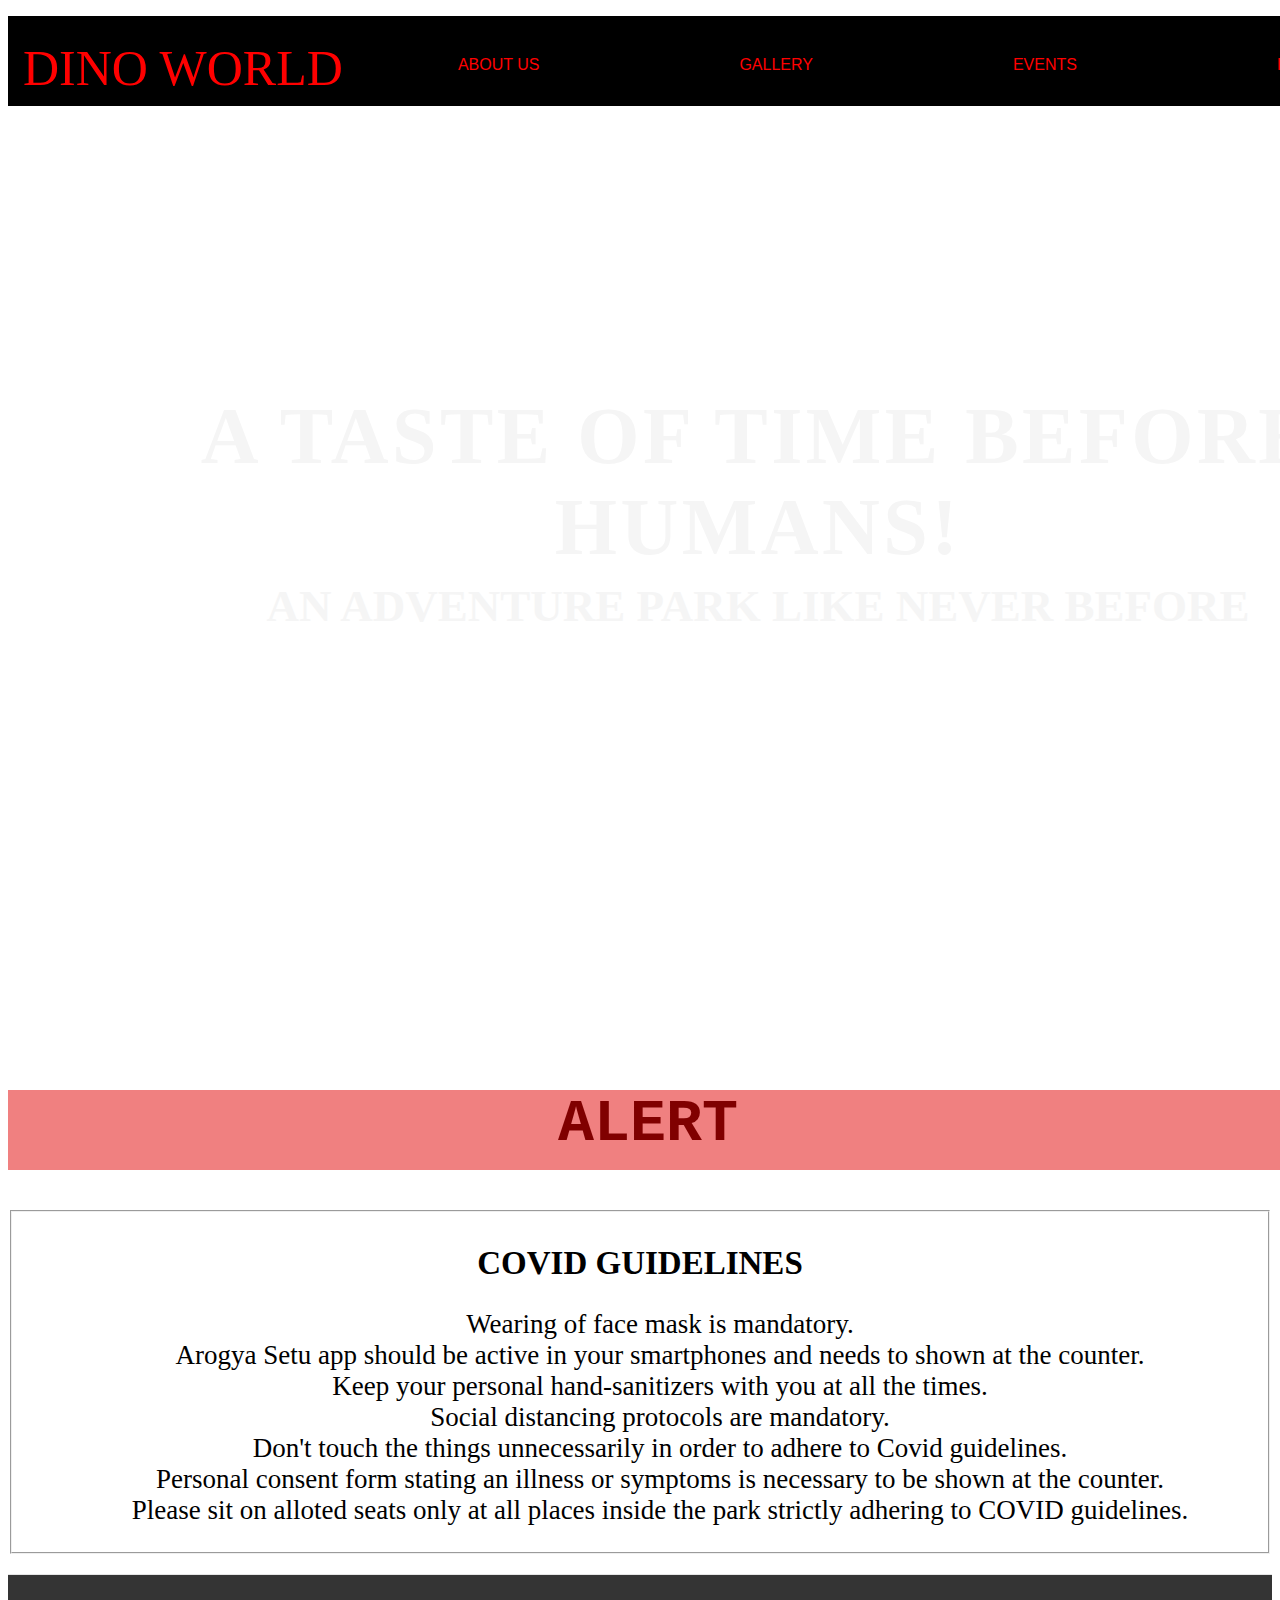
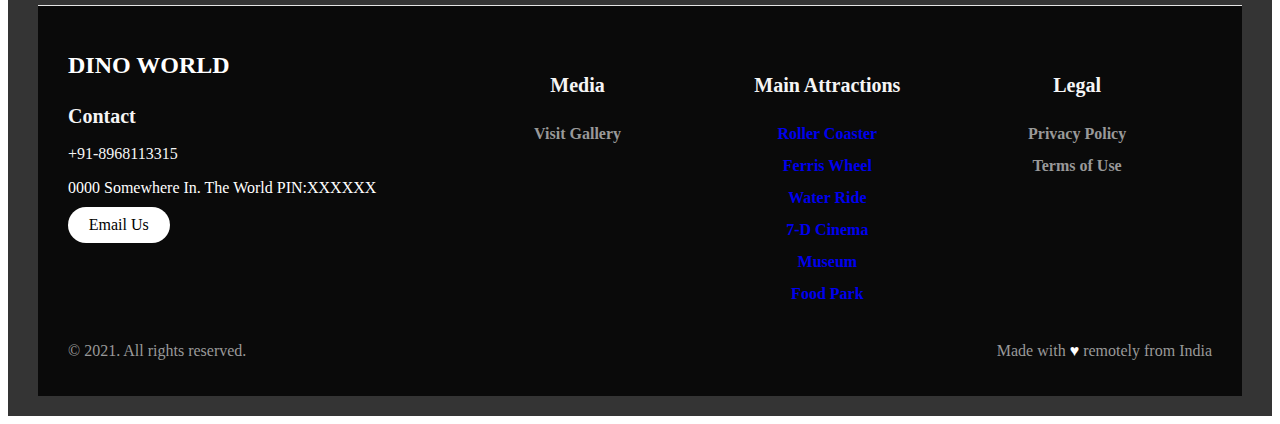
<file: index.html>
<!DOCTYPE html>
<html>

<head>
    <meta charset="utf-8">
    <title>Dino World</title>
    <link rel="stylesheet" href="webathon.css">

    <!--Font Awsome linking:-->
    <link rel="stylesheet" href="https://pro.fontawesome.com/releases/v5.10.0/css/all.css" integrity="sha384-AYmEC3Yw5cVb3ZcuHtOA93w35dYTsvhLPVnYs9eStHfGJvOvKxVfELGroGkvsg+p" crossorigin="anonymous" />



</head>

<body>
    <div class="header">
        <div class="header-logo">DINO WORLD</div>
        <nav>
            <ul>
                <li><a href="about_us.html" target="_blank">About Us</a></li>
                <li><a href="Gallery.html" target="_blank">Gallery</a></li>
                <li><a href="events.html" target="_blank">Events</a></li>
                <li><a href="booking.html" target="_blank">Bookings</a></li>
            </ul>
        </nav>
    </div>
    <div class="main">
        <div class="container">
            <h1>A TASTE OF TIME BEFORE HUMANS!</h1>
            <h1></h1>
            <p>AN ADVENTURE PARK LIKE NEVER BEFORE</p>
            <p></p>
        </div>
    </div>

    <div id="alert">

        <p> <i class="fas fa-exclamation-triangle" style="margin-top:5px;"></i> <b> ALERT </b> </p>

    </div>



    <section id="COVIDguidelines">
        <fieldset>

            <h2>COVID GUIDELINES</h2>
            <ol>
                <li>Wearing of face mask is mandatory.</li>
                <li>Arogya Setu app should be active in your smartphones and needs to shown at the counter.</li>
                <li>Keep your personal hand-sanitizers with you at all the times.</li>
                <li>Social distancing protocols are mandatory.</li>
                <li>Don't touch the things unnecessarily in order to adhere to Covid guidelines. </li>
                <li> Personal consent form stating an illness or symptoms is necessary to be shown at the counter. </li>
                <li>Please sit on alloted seats only at all places inside the park strictly adhering to COVID guidelines.</li>
            </ol>
        </fieldset>
    </section>

    <div class="footer">
        <footer class="footer">
            <div class="footer__addr">
                <h1 class="footer__logo">dino world</h1>

                <h2 id="a">Contact</h2>
                <p id="a">+91-8968113315 </p>

                <address>
                0000 Somewhere In. The World PIN:XXXXXX<br>
                    
                <a class="footer__btn" href="mailto:20001003141@jcboseust.ac.in">Email Us</a>
              </address>
            </div>

            <ul class="footer__nav">
                <li class="nav__item">
                    <h2 class="nav__title">Media</h2>

                    <ul class="nav__ul">
                        <li>
                            <a href="gallery.html">Visit Gallery</a>
                        </li>


                    </ul>
                </li>

                <li class="nav_item nav_item--extra">
                    <h2 class="nav__title">Main Attractions</h2>

                    <ul class="nav_ul nav_ul--extra">
                        <li>
                            <a href="events.html" target="_blank">Roller Coaster</a>
                        </li>

                        <li>
                            <a href="events.html" target="_blank">Ferris Wheel</a>
                        </li>

                        <li>
                            <a href="events.html" target="_blank">Water Ride</a>
                        </li>

                        <li>
                            <a href="events.html" target="_blank">7-D Cinema </a>
                        </li>

                        <li>
                            <a href="events.html" target="_blank">Museum</a>
                        </li>

                        <li>
                            <a href="events.html" target="_blank">Food Park</a>
                        </li>
                    </ul>
                </li>

                <li class="nav__item">
                    <h2 class="nav__title">Legal</h2>

                    <ul class="nav__ul">
                        <li>
                            <a href="about_us.html" target="_blank">Privacy Policy</a>
                        </li>

                        <li>
                            <a href="about_us.html" target="_blank">Terms of Use</a>
                        </li>
                    </ul>
                </li>
            </ul>

            <div class="legal">
                <p>&copy; 2021. All rights reserved.</p>

                <div class="legal__links">
                    <span>Made with <span class="heart">♥</span> remotely from India</span>
                </div>
            </div>
        </footer>


    </div>


</body>

</html>
</file>
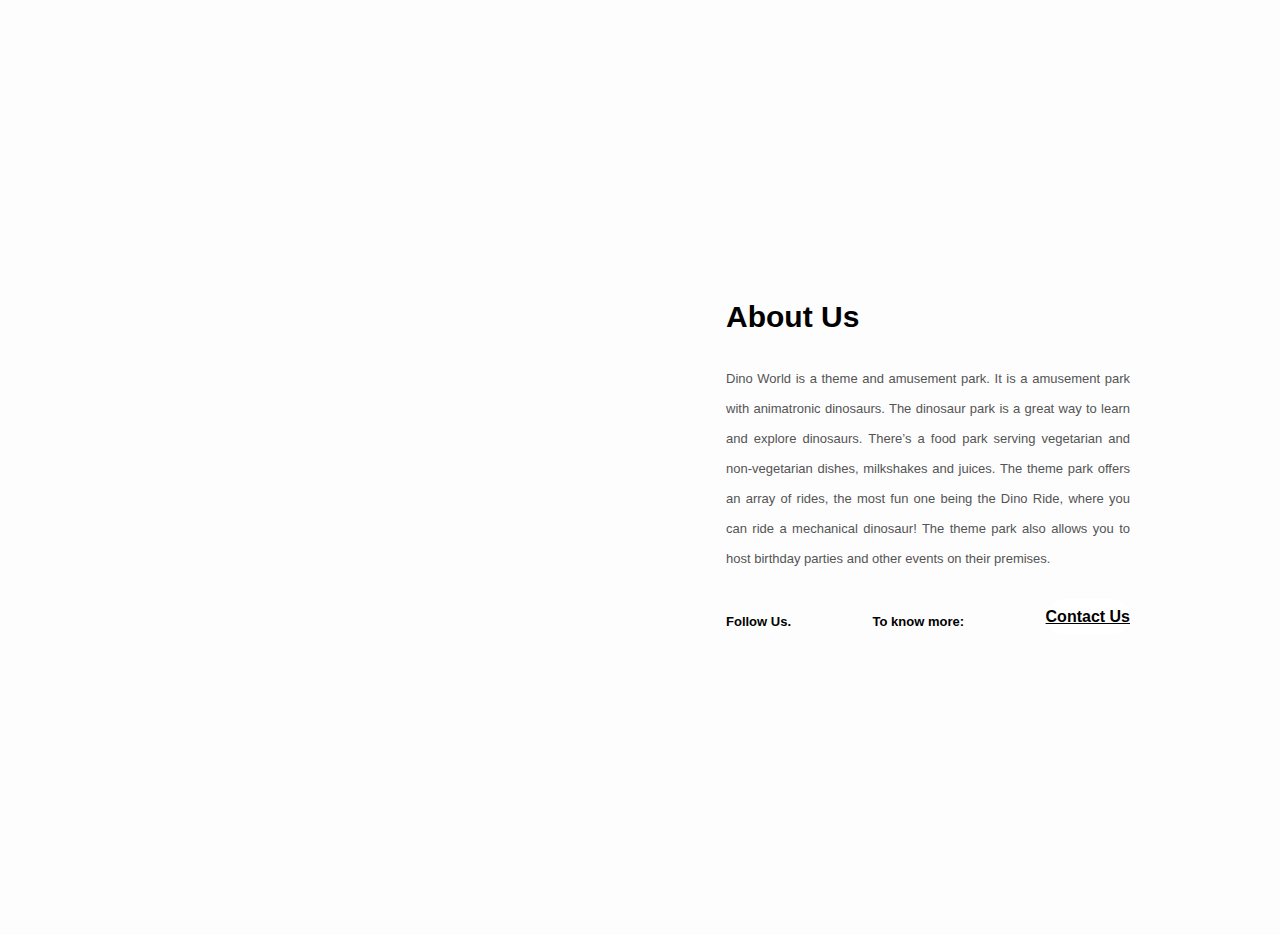
<file: about_us.html>
<!DOCTYPE html>
<html lang="en">

<head>
    <meta charset="UTF-8">
    <meta http-equiv="X-UA-Compatible" content="IE=edge">
    <meta name="viewport" content="width=device-width, initial-scale=1.0">

    <!--Font Awsome linking:-->
    <link rel="stylesheet" href="https://pro.fontawesome.com/releases/v5.10.0/css/all.css" integrity="sha384-AYmEC3Yw5cVb3ZcuHtOA93w35dYTsvhLPVnYs9eStHfGJvOvKxVfELGroGkvsg+p" crossorigin="anonymous" />

    <title>About_Us</title>

    <style>
        * {
            margin: 0;
            padding: 0;
            font-family: -apple-system, BlinkMacSystemFont, 'Segoe UI', Roboto, Oxygen, Ubuntu, Cantarell, 'Open Sans', 'Helvetica Neue', sans-serif;
            box-sizing: border-box;
        }
        
        body {
            min-height: 100vh;
            display: flex;
            align-items: center;
            justify-content: center;
            background-color: #bdbdbd;
        }
        
        .about-section {
            background: url(https://media.istockphoto.com/vectors/dinosaur-park-banner-with-jurassic-animal-sketch-vector-id1033045336?k=6&m=1033045336&s=612x612&w=0&h=Y1D0XkWRRtR6V-kP2d29_JqznBJE7sKymneyQI19ViQ=) no-repeat left;
            background-size: 55%;
            background-color: #fdfdfd;
            overflow: hidden;
            padding: 150px 0;
        }
        
        .inner-container {
            width: 55%;
            float: right;
            background-color: #fdfdfd;
            padding: 150px;
        }
        
        .inner-container h1 {
            margin-bottom: 30px;
            font-size: 30px;
            font-weight: 900;
        }
        
        .text {
            font-size: 13px;
            color: #545454;
            line-height: 30px;
            text-align: justify;
            margin-bottom: 40px;
        }
        
        .skills {
            display: flex;
            justify-content: space-between;
            font-weight: 700;
            font-size: 13px;
        }
        
        @media screen and (max-width:1200px) {
            .inner-container {
                padding: 80px;
            }
        }
        
        @media screen and (max-width:1000px) {
            .about-section {
                background-size: 100%;
                padding: 100px 40px;
            }
            .inner-container {
                width: 100%;
            }
        }
        
        @media screen and (max-width:600px) {
            .about-section {
                padding: 50px;
                background-size: 100%;
            }
            .inner-container {
                padding: 60px;
            }
        }
        
        .footer__btn {
            display: flex;
            align-items: center;
            justify-content: center;
            height: 36px;
            max-width: max-content;
            background-color: rgb(255, 255, 255);
            border-radius: 100px;
            color: #000000;
            line-height: 0;
            font-size: 1rem;
            margin-top: -15px;
        }
        
        .logos {
            padding: 0 10px;
            size: 20px;
        }
    </style>
</head>

<body>
    <div class="about-section">
        <div class="inner-container">
            <h1> About Us </h1>
            <p class="text">
                Dino World is a theme and amusement park. It is a amusement park with animatronic dinosaurs. The dinosaur park is a great way to learn and explore dinosaurs. There’s a food park serving vegetarian and non-vegetarian dishes, milkshakes and juices. The
                theme park offers an array of rides, the most fun one being the Dino Ride, where you can ride a mechanical dinosaur! The theme park also allows you to host birthday parties and other events on their premises.
            </p>
            <div class="skills">
                <span>
                    Follow Us.
                    <div class="logos">
                        <a href="https://www.instagram.com/"> <i class="fab fa-instagram"></i> </a>
                        <a href="https://www.facebook.com/"> <i class="fab fa-facebook"></i> </a> 
                        <a href="https://www.twitter.com/"> <i class="fab fa-twitter"></i> </a>
                    </div>
                </span>
                <span> To know more: </span>
                <span>  <a class="footer__btn" href="index.html" target="_blank">Contact Us</a>  </span>
            </div>
        </div>
    </div>
</body>

</html>
</file>
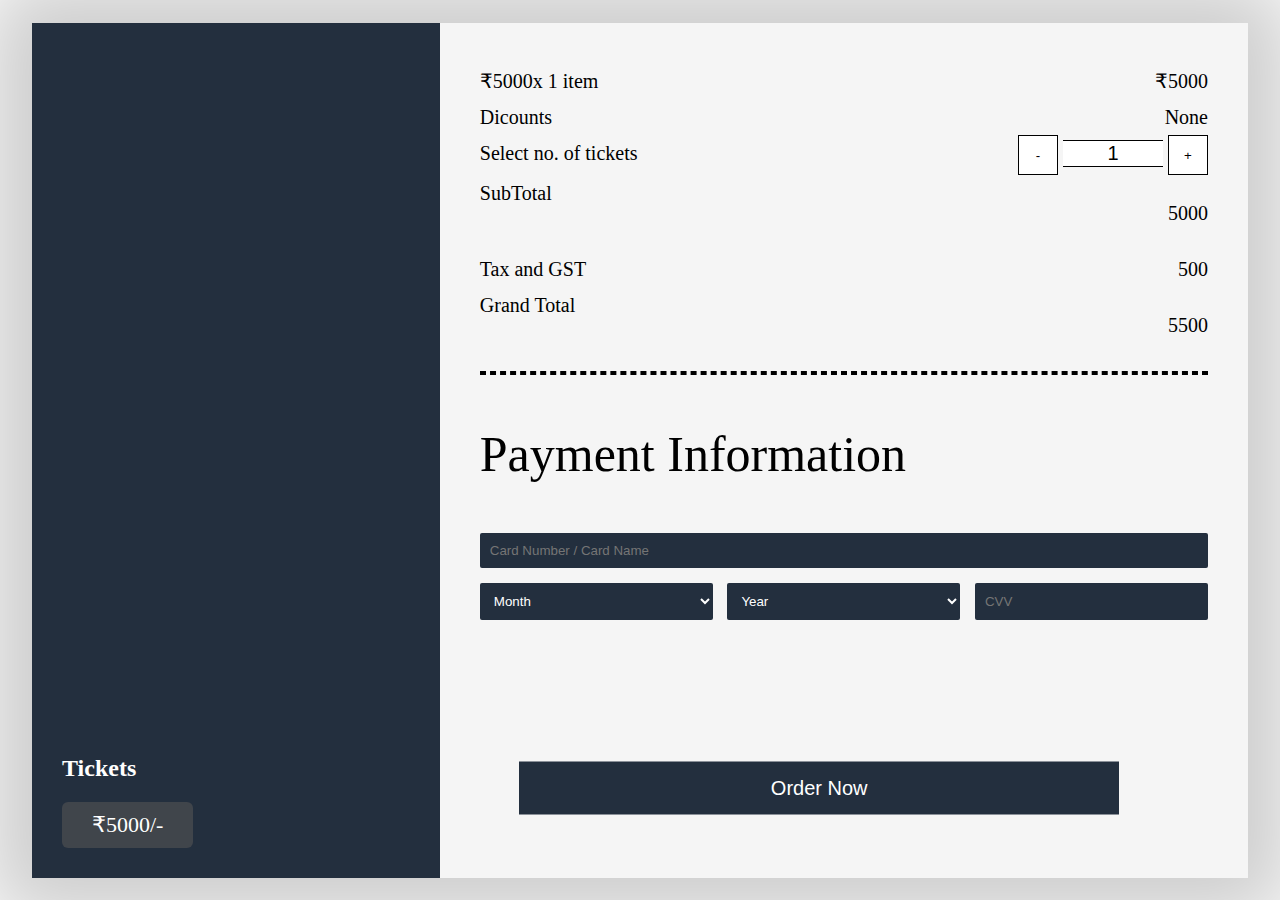
<file: booking.html>
<!DOCTYPE html>
<html lang="en">

<head>
    <meta charset="UTF-8">
    <meta http-equiv="X-UA-Compatible" content="IE=edge">
    <meta name="viewport" content="width=device-width, initial-scale=1.0">
    <!-- Bootstrap CSS -->
    <link href="https://cdn.jsdelivr.net/npm/bootstrap@5.0.0-beta2/dist/css/bootstrap.min.css" rel="stylesheet" integrity="sha384-BmbxuPwQa2lc/FVzBcNJ7UAyJxM6wuqIj61tLrc4wSX0szH/Ev+nYRRuWlolflfl" crossorigin="anonymous">
    <title>Bookings</title>
    <link rel="stylesheet" href="https://cdnjs.cloudflare.com/ajax/libs/font-awesome/4.7.0/css/font-awesome.min.css">
    <style>
        * {
            box-sizing: border-box;
        }
        
        body {
            padding: 0;
            margin: 0;
            font-family: Cambria, Cochin, Georgia, Times, 'Times New Roman', serif;
        }
        
        #wrapper {
            width: 100vw;
            height: 100vh;
            background-color: white;
            display: flex;
            justify-content: center;
            align-items: center;
        }
        
        .payment {
            display: flex;
            width: 95vw;
            height: 95vh;
            box-shadow: 0px 0px 80px 45px rgba(0, 0, 0, 0.2);
        }
        
        .payment_product {
            display: flex;
            align-items: flex-end;
            padding: 30px;
            width: 40%;
            height: 100%;
            background-color: #232F3E;
            background-image: url(http://farm9.static.flickr.com/8311/8074062411_bd9c58d2d8_b.jpg);
            background-size: contain;
            background-position: center;
            background-repeat: no-repeat;
            color: white;
        }
        
        .payment_bill {
            padding: 40px;
            width: 80%;
            height: 100%;
            background-color: whitesmoke;
        }
        
        .price {
            background-color: #40454b;
            color: white;
            display: inline-block;
            padding: 10px 30px;
            font-size: 22px;
            font-weight: 500;
            border-radius: 6px;
        }
        
        h3 {
            color: black;
            font-weight: 400;
            font-size: 50px;
        }
        
        ul {
            font-size: 20px;
            padding: 0;
            margin: 0;
            list-style-type: none;
        }
        
        li {
            display: flex;
            justify-content: space-between;
            line-height: 1.8;
            color: black;
        }
        
        li:nth-last-child(1) {
            color: black;
            font-weight: 2000;
        }
        
        hr {
            border-color: black;
            border-width: 2px;
            border-style: dashed;
        }
        
        .payment_form input,
        select {
            border: none;
            color: white;
            border-radius: 2px;
            background-color: #232F3E;
            padding: 10px 10px;
            width: 32%;
        }
        
        .payment_form .form_input {
            display: flex;
            color: white;
            justify-content: space-between;
            margin-bottom: 15px;
        }
        
        .payment_form button {
            width: 100%;
            border: none;
            color: white;
            background-color: #232F3E;
            padding: 15px 0;
            font-size: 20px;
        }
        
        body {
            background: #ddd;
            font-family: "Raleway";
        }
        
        .center {
            position: absolute;
            top: 87.5%;
            left: 64%;
            transform: translate(-50%, -50%);
        }
        
        .popup {
            width: 350px;
            height: 280px;
            padding: 30px 20px;
            background: #f5f5ff;
            border-radius: 10px;
            box-sizing: border-box;
            z-index: 2;
            text-align: center;
            opacity: 0;
            top: -200%;
            transform: translate(-50%, -50%) scale(0.5);
            transition: opacity 300ms ease-in-out, top 1000ms ease-in-out transform 1000ms ease-in-out;
        }
        
        .popup.active {
            opacity: 1;
            top: 50%;
            transform: translate(-50%, -50%) scale(1);
            transition: transform 300ms cubic-bezier(0.18, 0.89, 0.43, 1.19);
        }
        
        .popup .icon {
            margin: 5px 0;
            width: 50px;
            height: 50px;
            border: 2px solid #34f234;
            text-align: center;
            display: inline-block;
            border-radius: 50%;
        }
        
        .popup .icon i.fa {
            font-size: 30px;
            color: #34f234;
        }
        
        .popup .title {
            margin: 5px 0;
            font-size: 30px;
            font-weight: 600;
        }
        
        .popup .description {
            color: #222;
            font-size: 15px;
            padding: 5px;
        }
        
        .popup .dismiss-btn {
            margin-top: 15px;
        }
        
        .popup .dismiss-btn button {
            padding: 10px 20px;
            background: #111;
            color: #f5f5f5;
            border: 2px solid #111;
            font-size: 16px;
            font-weight: 600;
            outline: none;
            cursor: pointer;
            border-radius: 10px;
            transition: all 300ms ease-in-out;
        }
        
        .popup .dismiss-btn button:hover {
            color: #111;
            background: #f5f5f5;
        }
        
        .popup>div {
            position: relative;
            top: 10px;
            opacity: 0;
        }
        
        .popup.active>div {
            top: 0px;
            opacity: 1;
        }
        
        .popup.active .icon {
            transition: all 300ms ease-in-out 250ms;
        }
        
        .popup.active .title {
            transition: all 300ms ease-in-out 300ms;
        }
        
        .popup.active .description {
            transition: all 300ms ease-in-out 350ms;
        }
        
        .popup.active .dismiss-btn {
            transition: all 300ms ease-in-out 400ms;
        }
        
        #open-popup-btn {
            width: 600px;
            border: none;
            color: white;
            background-color: #232F3E;
            padding: 15px 0;
            font-size: 20px;
        }
        
        .quantity button {
            width: 40px;
            height: 40px;
            border: 1px solid #000;
            color: #000;
            border-radius: 0;
            background: #fff
        }
        
        .quantity input {
            border: none;
            border-top: 0.5px solid #000;
            border-bottom: 0.5px solid #000;
            text-align: center;
            width: 100px;
            font-size: 20px;
            color: #000;
            font-weight: 300;
        }
        
        @media screen and (max-width:600px) {
            .payment {
                width: 100vw;
                height: 120vh;
            }
            .center {
                width: 10vw;
                margin-top: 120px;
            }
            #open-popup-btn {
                width: 100px;
                font-size: 10px;
            }
            .popup {
                width: 140px;
                height: 300px;
            }
        }
    </style>
</head>

<body>


    <div id="wrapper">
        <div class="payment">
            <div class="payment_product">
                <div>
                    <h2>Tickets</h2>
                    <div class="price">
                        ₹5000/-
                    </div>
                </div>
            </div>
            <div class="payment_bill">
                <h3Book Tickets Now!</h3>
                    <ul>
                        <li>
                            <span>₹5000x 1 item</span>
                            <span>₹5000</span>
                        </li>
                        <li>
                            <span>Dicounts</span>
                            <span>None</span>
                        </li>
                        <li>
                            <span>Select no. of tickets</span>
                            <div class="quantity">
                                <button class="btn minus-btn disabled" type="button">-</button>
                                <input type="text" id="quantity" value="1">
                                <button class="btn plus-btn" type="button">+</button>
                            </div>
                        </li>
                        <li>
                            <span>SubTotal</span>
                            <p class='total-price'><span id="price">5000</span> </p>
                        </li>
                        <li>
                            <span>Tax and GST</span>
                            <span id='gst'>500</span>
                        </li>
                        <li><span>Grand Total </span>
                            <p class='tpr'> <span id='ava'>5500</span> </p>
                        </li>
                    </ul>
                    <hr>
                    <h3>Payment Information</h3>
                    <form action="/" class="payment_form">
                        <div class="form_input">
                            <input type="text" placeholder="Card Number / Card Name" style="width: 100%;">
                        </div>
                        <div class="form_input">
                            <select>
                            <option>Month</option>
                            <option>Jan</option>
                            <option>Feb</option>
                            <option>Mar</option>
                            <option>Apr</option>
                            <option>May</option>
                            <option>June</option>
                            <option>July</option>
                            <option>Aug</option>
                            <option>Sep</option>
                            <option>Oct</option>
                            <option>Nov</option>
                            <option>Dec</option>
                        </select>
                            <select>
                            <option>Year</option>
                            <option>2030</option>
                            <option>2031</option>
                            <option>2032</option>
                            <option>2033</option>
                            <option>2034</option>
                            <option>2035</option>
                            <option>2036</option>
                            <option>2037</option>
                            <option>2038</option>
                            <option>2039</option>
                            <option>2040</option>
                        </select>
                            <input type="text" placeholder="CVV">
                        </div>

                    </form>
            </div>
        </div>
    </div>
    <div class="popup center">
        <div class="icon">
            <i class="fa fa-check" style="margin-top:10px;"></i>
        </div>
        <div class="title">Success!!</div>
        <div class="description">
            Your Tickets Are Booked Successfully.
        </div>
        <div class="dismiss-btn">
            <button id="dismiss-popup-btn">Yayyyy!</button>
        </div>
    </div>
    <div class="center">
        <button id="open-popup-btn">Order Now</button>
    </div>
    </div>
    <script>
        alert("Welcome To Dino World! All bookings are done keeping in mind the COVID-19 guidelines. We wish you a safe visit.")
        document.getElementById("open-popup-btn").addEventListener('click', () => {
            document.querySelector('.popup').classList.add("active");
        })
        document.getElementById("dismiss-popup-btn").addEventListener("click", () => {

            document.querySelector(".popup").classList.remove("active");
        })
    </script>

    <script>
        //setting default attribute to disabled of minus button
        document.querySelector(".minus-btn").setAttribute("disabled", "disabled");

        //taking value to increment decrement input value
        var valueCount

        //taking price value in variable
        var price = document.getElementById("price").innerText;

        //price calculation function
        function priceTotal() {
            var total = valueCount * price;
            document.getElementById("price").innerText = total
        }

        //Grand total
        var GrandTotal = document.getElementById("ava").innerText;


        function grandprice() {
            var GrandTotal = (valueCount * price) + 500
            document.getElementById("ava").innerText = GrandTotal
        }


        //plus button
        document.querySelector(".plus-btn").addEventListener("click", function() {
            //getting value of input
            valueCount = document.getElementById("quantity").value;

            //input value increment by 1
            valueCount++;

            //setting increment input value
            document.getElementById("quantity").value = valueCount;

            if (valueCount > 1) {
                document.querySelector(".minus-btn").removeAttribute("disabled");
                document.querySelector(".minus-btn").classList.remove("disabled")
            }

            //calling price function
            priceTotal()

            //calling GrandTotal
            grandprice()
        })

        //plus button
        document.querySelector(".minus-btn").addEventListener("click", function() {
            //getting value of input
            valueCount = document.getElementById("quantity").value;

            //input value increment by 1
            valueCount--;

            //setting increment input value
            document.getElementById("quantity").value = valueCount

            if (valueCount == 1) {
                document.querySelector(".minus-btn").setAttribute("disabled", "disabled")
            }

            //calling price function
            priceTotal()

            //calling GrandTotal
            grandprice()
        })
    </script>
</body>

</html>
</file>
<file: webathon.css>
.header li a {
    list-style: none;
    float: left;
    color: rgb(255, 0, 0);
    padding: 40px 100px;
    text-align: justify;
    text-decoration: solid;
    transition: color 0.5s, border-bottom 4s;
    text-transform: uppercase;
    font-family: Sans-serif;
}

.header li a:hover {
    color: rgb(255, 255, 255);
    padding-bottom: 30px;
    border-bottom: 1px solid white;
}

.header {
    background-color: rgb(0, 0, 0);
    height: 90px;
    width: 1500px;
}

.header-logo {
    float: left;
    font-size: 50px;
    padding: 23px 15px;
    color: red;
}

.footer {
    padding: 0px;
    text-align: left;
}

input,
textarea {
    width: 400px;
    margin-top: 1px;
    margin-bottom: 3px;
    padding: 2px;
    font-size: 10px;
}

.contact-submit {
    background-color: #dee7ec;
    color: #889eab;
}

.container {
    width: 1500px;
    height: 1024px;
    padding: 280px 15px;
    margin: 0 0;
    background-image: url(https://i.pinimg.com/originals/0d/e5/8b/0de58bb4b2550585cc505b6ff7f9969f.jpg);
    background-repeat: no-repeat;
}

.container h1 {
    font-size: 80px;
    letter-spacing: 3.5px;
    margin-bottom: 10px;
    margin: 0 auto;
    opacity: 1.0;
    font-weight: bold;
    text-align: center;
    margin-top: 5px;
    color: whitesmoke;
}

.container p {
    margin-bottom: 3px;
    margin: 0 auto;
    opacity: 1.0;
    font-weight: bold;
    text-align: center;
    margin-top: 7px;
    font-size: 45px;
    color: whitesmoke;
}

#Contactus {
    background-color: coral;
    height: 400px;
    width: 1500px;
}

#Contactus h3 {
    text-align: left;
    margin-top: 50px;
}

#COVIDguidelines h2,
li,
ol {
    list-style: none;
    text-align: center;
}

#COVIDguidelines h2 {
    font-size: 33px;
}

#COVIDguidelines li {
    font-size: 27px;
}

#COVIDguidelines {
    margin-bottom: 20px;
}

.p {
    text-align: left;
}

#root {
    margin-top: 40px;
}

#contact-submit {
    font-size: 16px;
    width: 200px;
    height: 48px;
    border-radius: 48px;
    color: #fff;
    background-color: #120a16;
    border: none;
    outline: none;
    box-shadow: 4px 4px #d8d8d8;
    cursor: pointer;
    -webkit-appearance: none;
    -moz-appearance: none;
    appearance: none;
}

#contact-submit:active {
    position: relative;
    top: 4px;
    left: 4px;
    box-shadow: none;
}

@media(max-width: 1000px) {
    .places {
        width: 50%;
        margin-bottom: 50px;
    }
}

@media(max-width: 670px) {
    .places {
        width: 100%;
    }
}

* {
    box-sizing: border-box;
}

#alert {
    height: 80px;
    width: 100vw;
    color: lightcoral;
    font-size: 10px;
    font-family: 'Courier New', Courier, monospace;
    font-style: solid;
    margin-bottom: 40px;
    text-align: center;
    background-color: lightcoral;
    margin-top: -100px;
}

#alert p {
    font-size: 60px;
    font-family: 'Courier New', Courier, monospace;
    color: maroon;
    animation: blink 2s linear infinite;
}

@keyframes blink {
    0% {
        opacity: 0;
    }
    50% {
        opacity: 0.5;
    }
    100% {
        opacity: 1;
    }
}


/* footer */

#a {
    color: whitesmoke;
}

.footer {
    display: flex;
    flex-flow: row wrap;
    padding: 30px 30px 20px 30px;
    color: #2f2f2f;
    background-color: rgba(0, 0, 0, 0.795);
    border-top: 1px solid #e5e5e5;
}

.footer>* {
    flex: 1 100%;
}

.footer__addr {
    margin-right: 1.25em;
    margin-bottom: 2em;
}

.footer__logo {
    font-family: 'Pacifico', cursive;
    font-weight: 800;
    text-transform: uppercase;
    font-size: 1.5rem;
    color: white;
}

.footer__addr h2 {
    margin-top: 1.3em;
    font-size: 20px;
    font-weight: 800;
}

.nav__title {
    font-weight: 800;
    font-size: 20px;
    color: whitesmoke;
}

.footer address {
    font-style: normal;
    color: rgb(255, 255, 255);
}

.footer__btn {
    display: flex;
    align-items: center;
    justify-content: center;
    height: 36px;
    max-width: max-content;
    background-color: rgb(255, 255, 255);
    border-radius: 100px;
    color: #000000;
    line-height: 0;
    margin: 0.6em 0;
    font-size: 1rem;
    padding: 0 1.3em;
}

.footer ul {
    list-style: none;
    padding-left: 0;
    font-weight: 600;
}

.footer li {
    line-height: 2em;
}

.footer a {
    text-decoration: none;
}

.footer__nav {
    display: flex;
    flex-flow: row wrap;
}

.footer__nav>* {
    flex: 1 50%;
    margin-right: 1.25em;
}

.nav__ul a {
    color: #999;
}

.nav__ul--extra {
    column-count: 2;
    column-gap: 1.25em;
}

.legal {
    display: flex;
    flex-wrap: wrap;
    color: #999;
}

.legal__links {
    display: flex;
    align-items: center;
}

.heart {
    color: #ffffff;
}

@media screen and (min-width: 24.375em) {
    .legal .legal__links {
        margin-left: auto;
    }
}

@media screen and (min-width: 40.375em) {
    .footer__nav>* {
        flex: 1;
    }
    .nav__item--extra {
        flex-grow: 2;
    }
    .footer__addr {
        flex: 1 0px;
    }
    .footer__nav {
        flex: 2 0px;
    }
}

@media screen and (max-width: 600px) {
    .header {
        height: 90px;
        width: 100vw;
    }
    .container {
        height: 100vh;
        width: 100vw;
        text-align: center;
        background-size: 300%;
    }
    .container h1,
    p {
        font-size: 20px;
        color: rgb(141, 139, 139);
        margin-top: 200px;
    }
    .container p {
        margin-top: -100px;
        font-size: 30px;
        color: black;
    }
    #alert {
        margin-top: 70px;
    }
}
</file>
